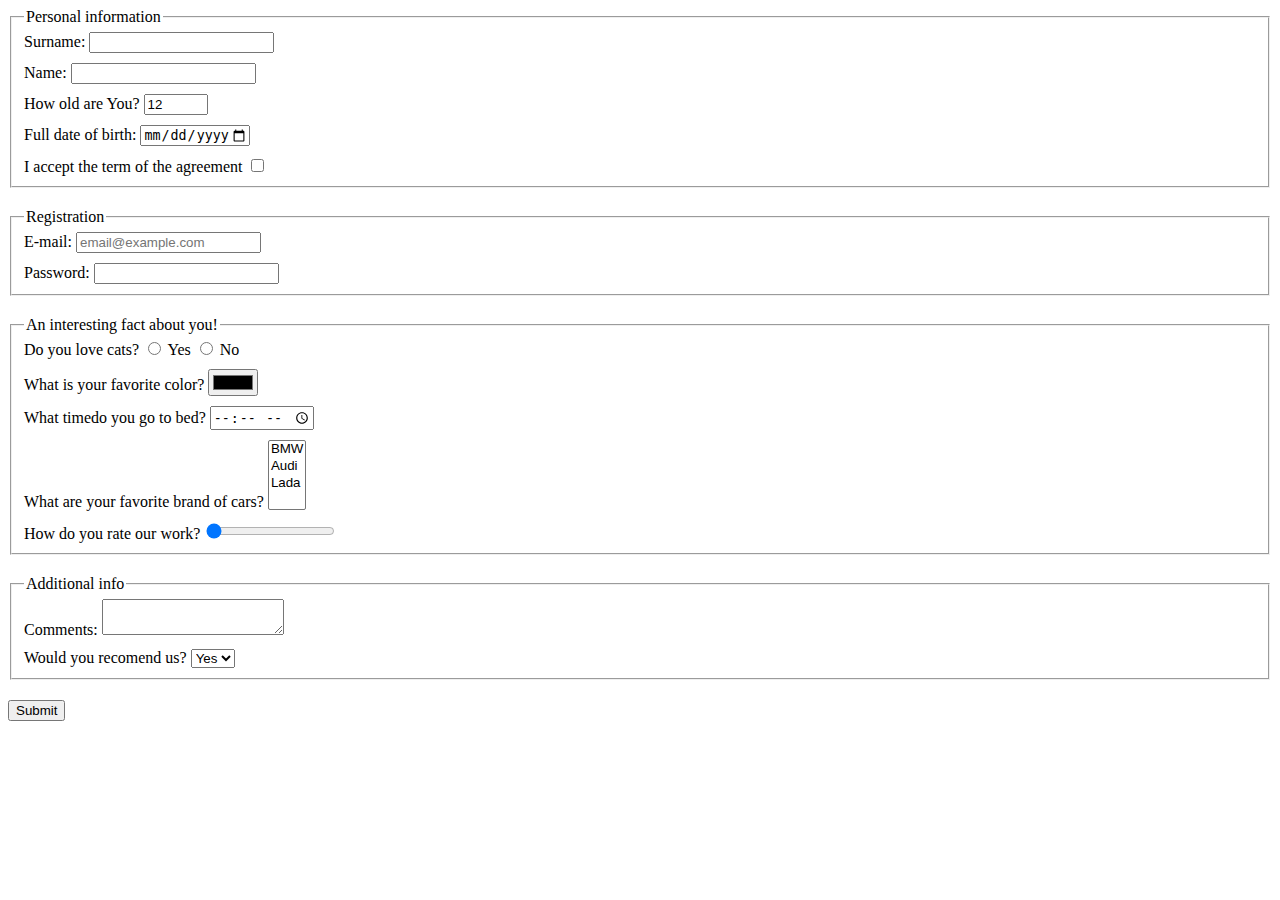
<file: index.html>
<!doctype html><html lang="en"><head><meta charset="UTF-8"><meta name="viewport" content="width=device-width, user-scalable=no, initial-scale=1.0, maximum-scale=1.0, minimum-scale=1.0"><meta http-equiv="X-UA-Compatible" content="ie=edge"><title>HTML Form</title><link rel="stylesheet" href="style.616e491b.css"></head><body> <script type="text/javascript" src="main.e97352c4.js"></script> <form action="https://mate-academy-form-lesson.herokuapp.com/create-application" method="post" onsubmit="onSubmit()"> <fieldset> <legend>Personal information</legend> <div class="container"> <label for="surname">Surname:</label> <input type="text" id="surname" name="Surname" required> </div> <div class="container"> <label for="name">Name:</label> <input type="text" id="name" name="Name" required> </div> <div class="container"> <label for="yourage">How old are You?</label> <input type="number" id="yourage" name="Yourage" min="12" max="100" placeholder="12" value="12" required> </div> <div class="container"> <label for="birth_year">Full date of birth:</label> <input type="date" id="birth_year" name="birth-year" min="1990-01-01" max="2009-12-31" required> </div> <div class="container"> <label for="terms">I accept the term of the agreement</label> <input type="checkbox" id="terms" name="scales"> </div> </fieldset> <fieldset> <legend>Registration</legend> <div class="container"> <label for="email">E-mail:</label> <input type="email" id="email" name="email" placeholder="email@example.com" autocomplete="off"> </div> <div class="container"> <label for="password">Password:</label> <input type="password" id="password" name="password" minlength="8" maxlength="20" autocomplete="off" required> </div> </fieldset> <fieldset> <legend>An interesting fact about you!</legend> <div class="container"> Do you love cats? <input type="radio" name="answer" id="yes" value="y"> <label for="yes">Yes</label> <input type="radio" name="answer" id="no" value="n"> <label for="no">No</label> </div> <div class="container"> <label for="chosecolor">What is your favorite color?</label> <input type="color" name="color" id="chosecolor"> </div> <div class="container"> <label for="time">What timedo you go to bed?</label> <input type="time" name="time" id="time"> </div> <div class="container"> <label for="favorite-car">What are your favorite brand of cars?</label> <select name="car" id="favorite-car" multiple> <option value="BMW">BMW</option> <option value="Audi">Audi</option> <option value="Lada">Lada</option> </select> </div> <div class="container"> <label for="rating">How do you rate our work?</label> <input type="range" name="rate" id="rating" min="0" max="100" value="0"> </div> </fieldset> <fieldset> <legend>Additional info</legend> <div class="container"> <label for="comments">Comments:</label> <textarea name="comments" id="comments"></textarea> </div> <div class="container"> <label for="recomend">Would you recomend us?</label> <select name="recomendation" id="recomend"> <option value="Yes">Yes</option> <option value="No">No</option> </select> </div> </fieldset> <button type="submit">Submit</button> </form> </body></html>
</file>
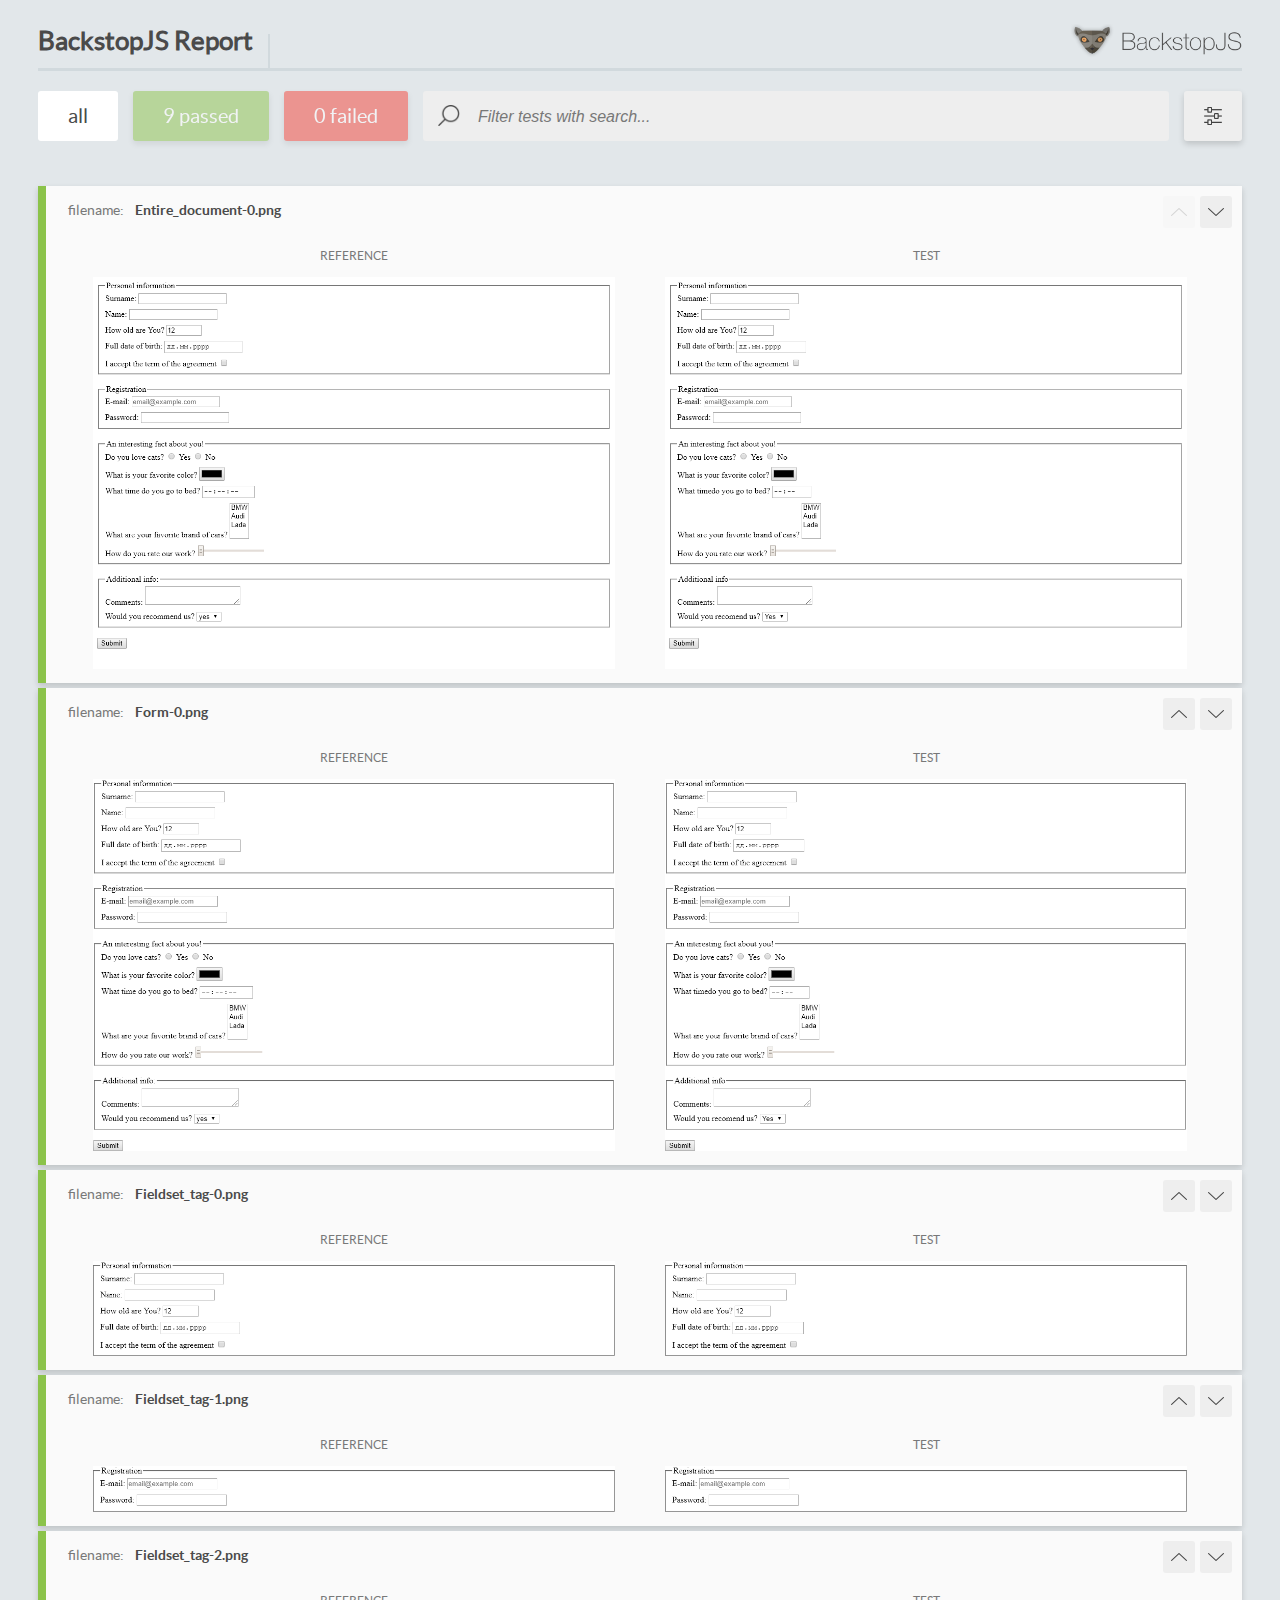
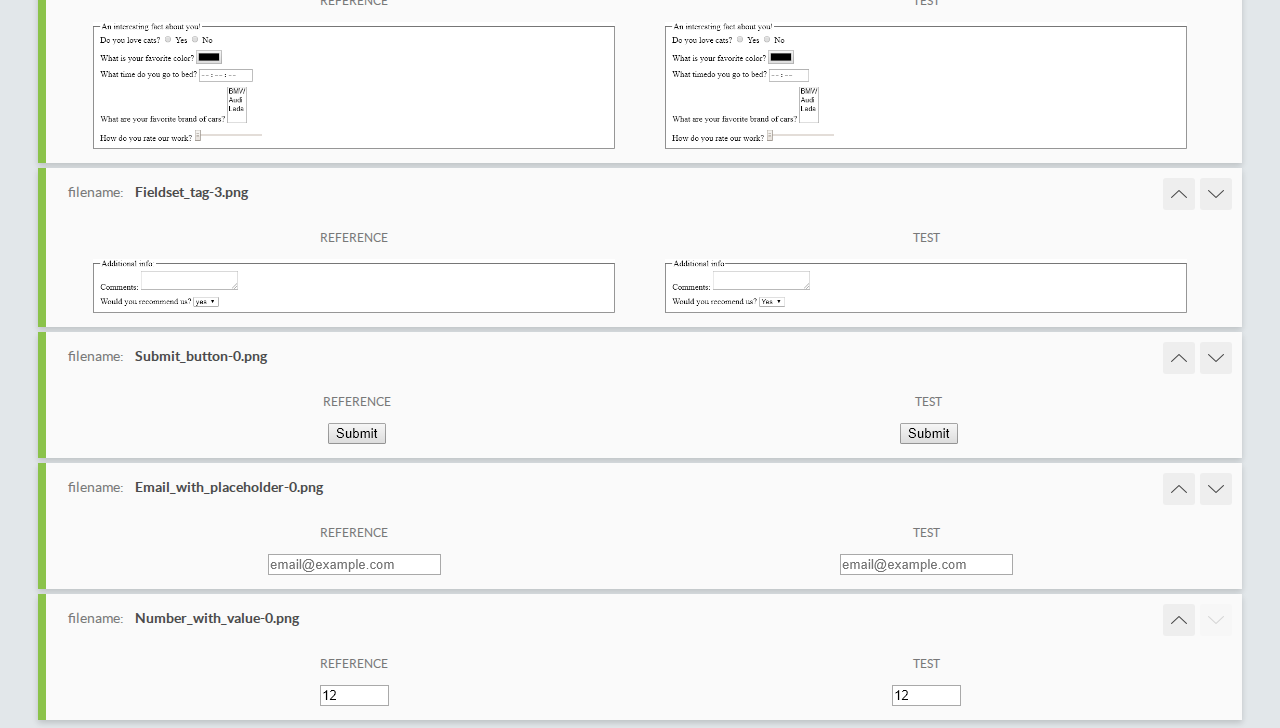
<file: report/html_report/index.html>
<!DOCTYPE html>
<html>
  <head>
    <meta charset="utf-8">
    <title>BackstopJS Report</title>

    <style>
      @font-face {
          font-family: 'latoregular';
          src: url('./assets/fonts/lato-regular-webfont.woff2') format('woff2'),
              url('./assets/fonts/lato-regular-webfont.woff') format('woff');
          font-weight: 400;
          font-style: normal;
      }
      @font-face {
          font-family: 'latobold';
          src: url('./assets/fonts/lato-bold-webfont.woff2') format('woff2'),
              url('./assets/fonts/lato-bold-webfont.woff') format('woff');
          font-weight: 700;
          font-style: normal;
      }

      .ReactModal__Body--open {
          overflow: hidden;
      }
      .ReactModal__Body--open .header {
        display: none;
      }

    </style>
  </head>
  <body style="background-color: #E2E7EA">
    <div id="root">

    </div>
    <script type="text/javascript">
      function report (report) { // eslint-disable-line no-unused-vars
        window.tests = report;
      }
    </script>
    <script type="text/javascript" src="config.js"></script>
    <script type="text/javascript" src="index_bundle.js"></script>
  </body>
</html>
</file>
<file: style.616e491b.css>
fieldset{margin-bottom:20px}label{display:inline}.container{margin-bottom:10px}.container:last-child{margin-bottom:0}
/*# sourceMappingURL=style.616e491b.css.map */
</file>
